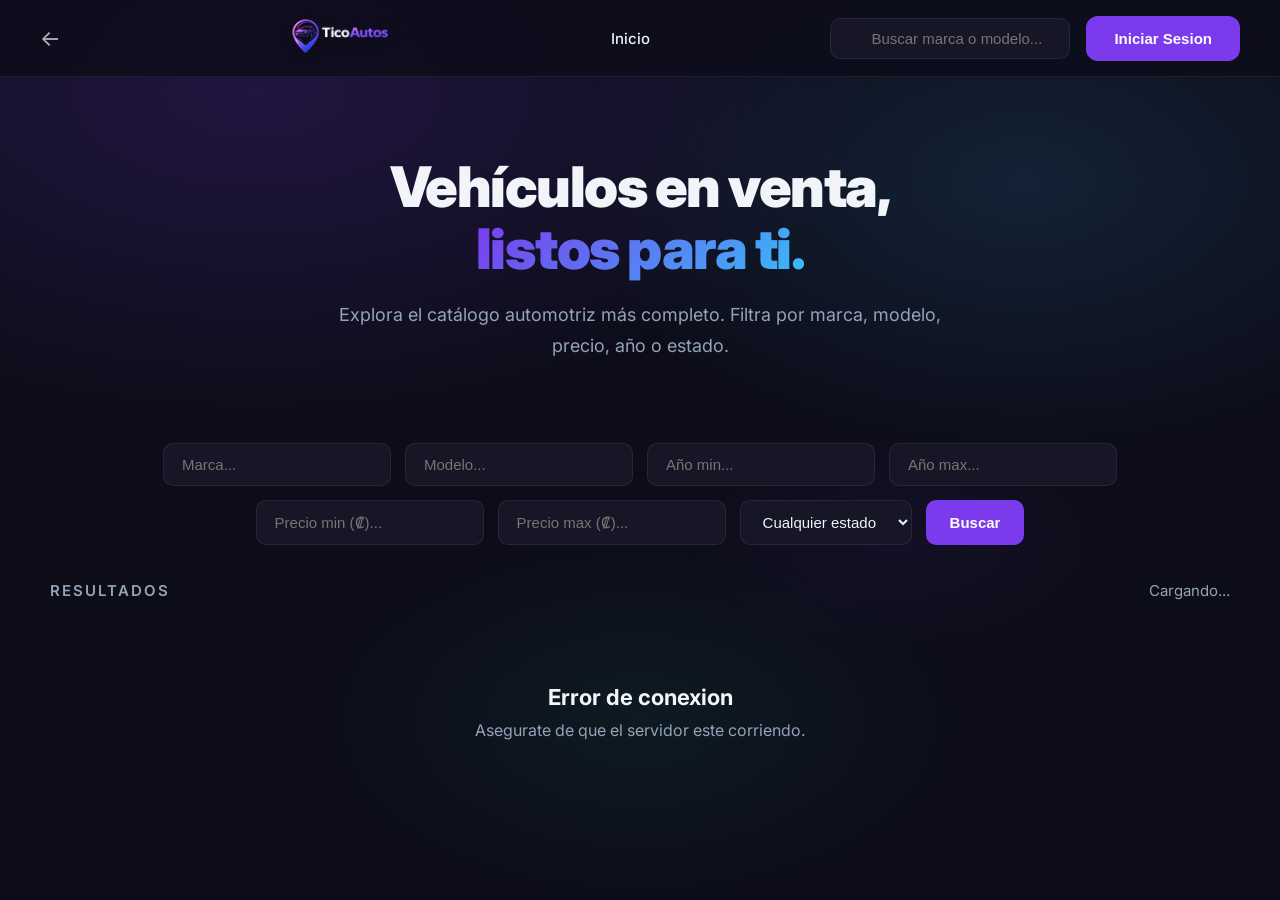
<file: public/dashboard.html>
<!DOCTYPE html>
<html lang="es">
<head>
    <meta charset="UTF-8">
    <meta name="viewport" content="width=device-width, initial-scale=1.0">
    <title>TicoAutos - Catalogo</title>
    <link rel="stylesheet" href="./css/dashboard.css">
</head>
<body>
    <!-- NAVBAR -->
    <nav class="navbar">
        <a href="/" class="back-arrow" title="Volver al inicio" style="color: #fff; text-decoration: none; font-size: 22px; margin-right: 10px; opacity: 0.7; transition: opacity 0.2s;" onmouseover="this.style.opacity='1'" onmouseout="this.style.opacity='0.7'">←</a>
        <a href="dashboard.html" class="navbar-logo">
            <img src="./assets/img/ImageProy.png" alt="Logo TicoAutos" class="logo-img">
        </a>
        <div class="navbar-center">
            <span class="navbar-link active" onclick="window.location.href='dashboard.html'">Inicio</span>
            <span class="navbar-link" id="nav-publish-link" onclick="window.location.href='publicar.html'" style="display:none;">Publicar</span>
        </div>
        <div class="navbar-right">
            <div class="navbar-search">
                <input type="text" id="searchInput" placeholder="Buscar marca o modelo..." onkeydown="if(event.key==='Enter') searchFromNavbar()">
            </div>
            <div id="auth-nav" style="display: none; align-items: center; gap: 16px;">
                <button class="icon-btn" onclick="window.location.href='mensajes.html'" title="Mensajes">
                    <svg width="22" height="22" viewBox="0 0 24 24" fill="none" stroke="currentColor" stroke-width="2" stroke-linecap="round" stroke-linejoin="round"><path d="M21 15a2 2 0 0 1-2 2H7l-4 4V5a2 2 0 0 1 2-2h14a2 2 0 0 1 2 2z"></path></svg>
                    <span class="badge" id="unread-count" style="display: none;">0</span>
                </button>
                <div class="user-avatar" onclick="logout()" title="Cerrar Sesion">U</div>
            </div>
            <div id="noauth-nav" style="display: none; align-items: center; gap: 12px;">
                <button class="btn-primary" onclick="window.location.href='/'">Iniciar Sesion</button>
            </div>
        </div>
    </nav>

    <!-- HERO PRINCIPAL -->
    <section class="hero">
        <div class="hero-content">
            <h1 class="hero-title">Vehículos en venta,<br><span class="highlight">listos para ti.</span></h1>
            <p class="hero-subtitle">Explora el catálogo automotriz más completo. Filtra por marca, modelo, precio, año o estado.</p>
            <div class="hero-actions" id="hero-publish-action" style="display: none;">
                <button class="btn-primary" onclick="window.location.href='publicar.html'">+ Publicar Anuncio</button>
            </div>
        </div>
    </section>

    <!-- FILTROS -->
    <div class="filters-wrapper">
        <div class="filter-bar">
            <input type="text" id="filterBrand" placeholder="Marca...">
            <input type="text" id="filterModel" placeholder="Modelo...">
            <input type="number" id="minYear" placeholder="Año min...">
            <input type="number" id="maxYear" placeholder="Año max...">
            <input type="number" id="minPrice" placeholder="Precio min (₡)...">
            <input type="number" id="maxPrice" placeholder="Precio max (₡)...">
            <select id="statusFilter">
                <option value="">Cualquier estado</option>
                <option value="available">Disponible</option>
                <option value="sold">Vendido</option>
            </select>
            <button class="filter-apply" onclick="loadVehicles()">Buscar</button>
        </div>
    </div>

    <!-- SECCIÓN DE RESULTADOS -->
    <div class="section-label" id="grid-section">
        <h2>Resultados</h2>
        <span id="resultsCount">Cargando...</span>
    </div>

    <!-- GRID DE VEHÍCULOS -->
    <div class="vehicles-grid" id="vehiclesGrid"></div>

    <script src="./js/common.js"></script>
    <script src="./js/dashboard.js"></script>
</body>
</html>
</file>
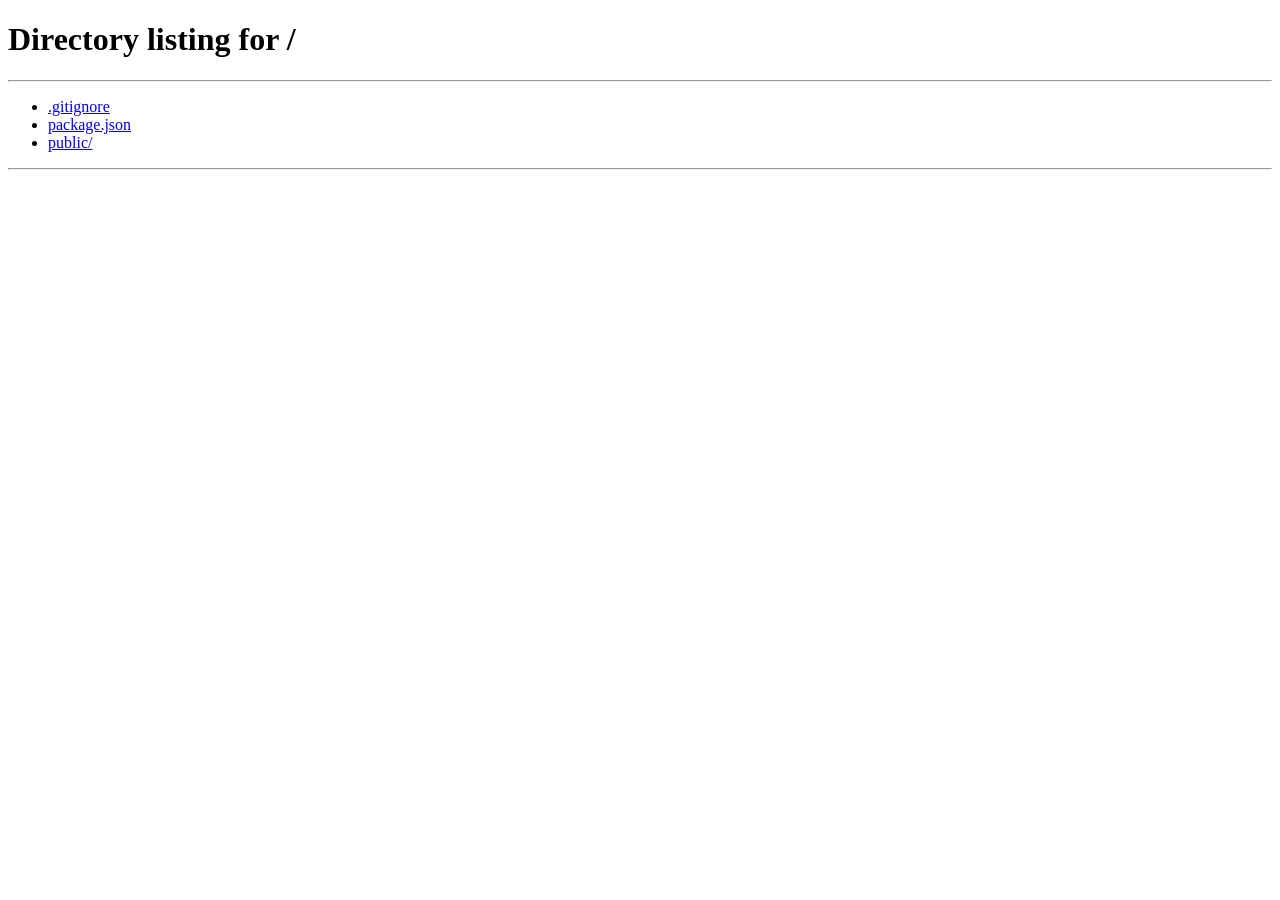
<file: public/publicar.html>
<!DOCTYPE html>
<html lang="es">

<head>
    <meta charset="UTF-8">
    <meta name="viewport" content="width=device-width, initial-scale=1.0">
    <title>TicoAutos - Publicar</title>
    <link rel="stylesheet" href="./css/publish.css">
</head>

<body>

    <!-- NAVBAR -->
    <nav class="navbar">
        <a href="dashboard.html" class="navbar-logo">
            <img src="./assets/img/ImageProy.png" alt="Logo TicoAutos" class="logo-img">
        </a>
        <div class="navbar-center">
            <span class="navbar-link" onclick="window.location.href='dashboard.html'">Volver al Catalogo</span>
        </div>
        <div class="navbar-right">
            <div id="auth-nav" style="display: flex; align-items: center; gap: 16px;">
                <button class="icon-btn" onclick="window.location.href='mensajes.html'" title="Mensajes">
                    <svg width="22" height="22" viewBox="0 0 24 24" fill="none" stroke="currentColor" stroke-width="2" stroke-linecap="round" stroke-linejoin="round"><path d="M21 15a2 2 0 0 1-2 2H7l-4 4V5a2 2 0 0 1 2-2h14a2 2 0 0 1 2 2z"></path></svg>
                    <span class="badge" id="unread-count" style="display: none;">0</span>
                </button>
                <div class="user-avatar" onclick="logout()" title="Cerrar Sesion">U</div>
            </div>
        </div>
    </nav>

    <div class="publish-page">
        <!-- LEFT: FORM SIDE -->
        <div class="publish-form-side">
            <h2 style="font-size: 32px; font-weight: 800; margin-bottom: 32px;">Publicar un Nuevo Vehículo</h2>
            
            <form id="publish-form">
                <div class="field-row">
                    <div class="field">
                        <label class="publish-label">Marca</label>
                        <input type="text" id="brand" class="publish-input" placeholder="Ej: Toyota" required>
                    </div>
                    <div class="field">
                        <label class="publish-label">Modelo</label>
                        <input type="text" id="model" class="publish-input" placeholder="Ej: Corolla" required>
                    </div>
                </div>

                <div class="field-row">
                    <div class="field">
                        <label class="publish-label">Año</label>
                        <input type="number" id="year" class="publish-input" placeholder="2024" required>
                    </div>
                    <div class="field">
                        <label class="publish-label">Precio (₡)</label>
                        <input type="number" id="price" class="publish-input" placeholder="15000000" required>
                    </div>
                </div>

                <div style="margin-bottom: 32px;">
                    <label class="publish-label">Descripción</label>
                    <textarea id="description" class="publish-input" style="height: 120px; resize: none;" placeholder="Describe las características principales del vehículo..." required></textarea>
                </div>

                <button type="submit" class="btn-primary" style="width: 100%; padding: 18px;">Publicar Anuncio</button>
            </form>
            
            <div id="publish-message" class="message" style="margin-top: 24px;"></div>
        </div>

        <!-- RIGHT: IMAGE UPLOAD SIDE -->
        <div class="publish-image-side">
            <label class="publish-label" style="align-self: flex-start; margin-bottom: 20px;">Foto del Vehículo</label>
            <div class="image-upload-zone" id="upload-zone" onclick="document.getElementById('image-input').click()">
                <div id="upload-placeholder" style="display: flex; flex-direction: column; align-items: center; gap: 12px; color: var(--text-muted);">
                    <svg width="48" height="48" viewBox="0 0 24 24" fill="none" stroke="currentColor" stroke-width="2" stroke-linecap="round" stroke-linejoin="round"><rect x="3" y="3" width="18" height="18" rx="2" ry="2"/><circle cx="8.5" cy="8.5" r="1.5"/><polyline points="21 15 16 10 5 21"/></svg>
                    <span style="font-weight: 600;">Haz clic para subir imagen</span>
                    <span style="font-size: 13px; opacity: 0.7;">Formatos: JPG, PNG, WEBP</span>
                </div>
                <img id="image-preview" src="" alt="Vista previa" style="display: none;">
            </div>
            <input type="file" id="image-input" style="display: none;" accept="image/*">
            
            <p style="margin-top: 24px; color: var(--text-muted); font-size: 14px; text-align: center; max-width: 400px;">
                Asegúrate de que la foto sea clara y muestre bien el estado del vehículo para atraer a más compradores.
            </p>
        </div>
    </div>

    <script src="./js/common.js"></script>
    <script src="./js/publish.js"></script>
</body>

</html>
</file>
<file: public/css/dashboard.css>
/* =============================================
   TicoAutos - Catalog Styles (Dashboard)
   ============================================= */

@import url('./global.css');

/* HERO SECTION */
.hero {
    padding: 80px 50px 50px;
    max-width: 1400px;
    margin: 0 auto;
    text-align: center;
}

.hero h1 {
    font-size: 56px;
    font-weight: 900;
    line-height: 1.1;
    margin-bottom: 20px;
    letter-spacing: -1.5px;
}

.hero h1 .highlight {
    background: linear-gradient(135deg, var(--primary), var(--celeste));
    -webkit-background-clip: text;
    -webkit-text-fill-color: transparent;
    background-clip: text;
}

.hero p {
    color: var(--text-muted);
    font-size: 18px;
    max-width: 650px;
    margin: 0 auto 32px;
    line-height: 1.7;
}

.hero-actions {
    display: flex;
    gap: 14px;
    justify-content: center;
}

/* =============================================
   FILTER BAR
   ============================================= */
.filter-bar {
    padding: 0 50px 36px;
    max-width: 1400px;
    margin: 0 auto;
    display: flex;
    gap: 14px;
    flex-wrap: wrap;
    justify-content: center;
}

.filter-bar select,
.filter-bar input {
    background: var(--bg-surface);
    border: 1px solid var(--border-color);
    border-radius: 10px;
    padding: 12px 18px;
    color: var(--text-white);
    font-size: 15px;
    outline: none;
    min-width: 170px;
}

.filter-bar select option {
    background: var(--bg-dark);
}

.filter-bar .filter-apply {
    background: var(--primary);
    color: white;
    border: none;
    padding: 12px 24px;
    border-radius: 10px;
    font-weight: 600;
    font-size: 15px;
    cursor: pointer;
}

.filter-bar .filter-apply:hover {
    background: var(--primary-hover);
}

/* =============================================
   SECTION LABEL
   ============================================= */
.section-label {
    padding: 0 50px 24px;
    max-width: 1400px;
    margin: 0 auto;
    display: flex;
    justify-content: space-between;
    align-items: center;
}

.section-label h2 {
    font-size: 15px;
    font-weight: 600;
    text-transform: uppercase;
    letter-spacing: 2px;
    color: var(--text-muted);
}

.section-label span {
    font-size: 15px;
    color: var(--text-muted);
}

/* =============================================
   VEHICLES GRID (3 columns, big cards)
   ============================================= */
.vehicles-grid {
    padding: 0 50px 80px;
    max-width: 1400px;
    margin: 0 auto;
    display: grid;
    grid-template-columns: repeat(3, 1fr);
    gap: 28px;
}

@media (max-width: 1100px) {
    .vehicles-grid {
        grid-template-columns: repeat(2, 1fr);
    }
}

@media (max-width: 700px) {
    .vehicles-grid {
        grid-template-columns: 1fr;
    }
}

.vehicle-card {
    background: var(--bg-surface);
    border-radius: var(--border-radius);
    overflow: hidden;
    border: 1px solid var(--border-color);
    transition: all 0.35s ease;
    cursor: pointer;
    display: flex;
    flex-direction: column;
}

.vehicle-card:hover {
    transform: translateY(-8px);
    box-shadow: 0 20px 50px rgba(124, 58, 237, 0.12);
    border-color: rgba(124, 58, 237, 0.3);
}

.vehicle-card .card-image {
    width: 100%;
    height: 260px;
    background-size: cover;
    background-position: center;
    background-color: var(--bg-card);
    position: relative;
}

.vehicle-card .card-badge {
    position: absolute;
    top: 16px;
    left: 16px;
    background: var(--accent);
    color: white;
    padding: 5px 14px;
    border-radius: 8px;
    font-size: 13px;
    font-weight: 700;
}

.vehicle-card .card-badge.sold {
    background: var(--danger);
}

.vehicle-card .card-body {
    padding: 24px;
    flex: 1;
    display: flex;
    flex-direction: column;
}

.vehicle-card .card-price {
    font-size: 26px;
    font-weight: 800;
    color: var(--accent);
    margin-bottom: 6px;
}

.vehicle-card .card-title {
    font-size: 19px;
    font-weight: 600;
    color: var(--text-white);
    margin-bottom: 14px;
}

.vehicle-card .card-meta {
    display: flex;
    gap: 18px;
    font-size: 14px;
    color: var(--text-muted);
    margin-top: auto;
    padding-top: 16px;
    border-top: 1px solid var(--border-color);
}

/* =============================================
   AUTH PAGE (Full screen)
   ============================================= */

.auth-logo {
    font-size: 2.2rem;
    font-weight: 800;
    color: var(--primary);
    margin-bottom: 32px;
    letter-spacing: 1px;
    display: flex;
    align-items: center;
    gap: 10px;
}

.auth-logo span {
    color: var(--accent);
}

.auth-brand-side {
    flex: 1;
    background: linear-gradient(135deg, rgba(124, 58, 237, 0.3), rgba(56, 189, 248, 0.15), rgba(16, 185, 129, 0.1));
    display: flex;
    flex-direction: column;
    justify-content: center;
    align-items: center;
    text-align: center;
    padding: 60px;
    position: relative;
    overflow: hidden;
}

.auth-brand-side::before {
    content: '';
    position: absolute;
    width: 400px;
    height: 400px;
    background: rgba(124, 58, 237, 0.2);
    border-radius: 50%;
    top: -100px;
    right: -100px;
    filter: blur(80px);
}

.auth-brand-side::after {
    content: '';
    position: absolute;
    width: 300px;
    height: 300px;
    background: rgba(56, 189, 248, 0.15);
    border-radius: 50%;
    bottom: -50px;
    left: -50px;
    filter: blur(60px);
}

.auth-logo {
    font-size: 34px;
    font-weight: 800;
    color: var(--text-white);
    margin-bottom: 40px;
}

.auth-logo span {
    color: var(--primary);
}

.tabs {
    display: flex;
    gap: 24px;
    margin-bottom: 36px;
    border-bottom: 1px solid var(--border-color);
}

.tab-btn {
    background: none;
    border: none;
    font-size: 18px;
    font-weight: 600;
    color: var(--text-muted);
    padding-bottom: 14px;
    cursor: pointer;
    transition: 0.2s;
}

.tab-btn.active {
    color: var(--primary);
    border-bottom: 2px solid var(--primary);
    margin-bottom: -1px;
}

.form-section {
    display: none;
    animation: fadeIn 0.3s ease;
}

.form-section.active {
    display: block;
}

@keyframes fadeIn {
    from {
        opacity: 0;
        transform: translateY(8px);
    }

    to {
        opacity: 1;
        transform: translateY(0);
    }
}

.input-group {
    margin-bottom: 22px;
}

.input-group label {
    display: block;
    font-size: 14px;
    font-weight: 600;
    margin-bottom: 8px;
    color: var(--text-muted);
}

.input-group input {
    width: 100%;
    padding: 14px 16px;
    border: 1px solid var(--border-color);
    border-radius: 10px;
    box-sizing: border-box;
    font-size: 16px;
    background: var(--bg-surface);
    color: var(--text-white);
    outline: none;
    transition: border-color 0.2s;
}

.input-group input::placeholder {
    color: #475569;
}

.input-group input:focus {
    border-color: var(--primary);
}

.submit-btn {
    width: 100%;
    padding: 16px;
    background: var(--primary);
    color: white;
    border: none;
    border-radius: 10px;
    font-size: 17px;
    font-weight: 700;
    cursor: pointer;
    transition: 0.2s;
}

.submit-btn:hover {
    background: var(--primary-hover);
}

.message {
    margin-top: 16px;
    text-align: center;
    min-height: 24px;
    font-weight: 600;
    font-size: 15px;
}

/* =============================================
   EMPTY STATE
   ============================================= */
.empty-state {
    grid-column: 1 / -1;
    text-align: center;
    padding: 60px 20px;
    color: var(--text-muted);
}

.empty-state h3 {
    font-size: 22px;
    color: var(--text-white);
    margin-bottom: 10px;
}

.empty-state p {
    font-size: 16px;
}
</file>
<file: public/css/publish.css>
@import url('./global.css');

/* =============================================
   PUBLISH PAGE
   ============================================= */
.publish-page {
    display: flex;
    min-height: calc(100vh - 62px);
}

.publish-form-side {
    flex: 1;
    padding: 60px 70px;
    display: flex;
    flex-direction: column;
    justify-content: center;
}

.publish-image-side {
    flex: 1;
    background: var(--bg-surface);
    display: flex;
    flex-direction: column;
    align-items: center;
    justify-content: center;
    border-left: 1px solid var(--border-color);
    padding: 40px;
}

.image-upload-zone {
    width: 100%;
    max-width: 500px;
    height: 380px;
    border: 2px dashed rgba(124, 58, 237, 0.4);
    border-radius: 16px;
    display: flex;
    flex-direction: column;
    align-items: center;
    justify-content: center;
    cursor: pointer;
    transition: all 0.3s;
    background: var(--bg-dark);
    overflow: hidden;
}

.image-upload-zone:hover {
    border-color: var(--primary);
    background: rgba(124, 58, 237, 0.05);
}

.image-upload-zone.has-image {
    border-style: solid;
    border-color: var(--accent);
}

.image-upload-zone img {
    width: 100%;
    height: 100%;
    object-fit: cover;
    border-radius: 14px;
}

.publish-input {
    width: 100%;
    padding: 14px 18px;
    border: 1px solid var(--border-color);
    border-radius: 10px;
    background: var(--bg-surface);
    color: var(--text-white);
    font-size: 15px;
    outline: none;
    box-sizing: border-box;
}

.publish-input:focus {
    border-color: var(--primary);
}

.publish-label {
    display: block;
    font-size: 14px;
    font-weight: 600;
    color: var(--text-muted);
    margin-bottom: 8px;
}

.field-row {
    display: flex;
    gap: 18px;
    margin-bottom: 22px;
}

.field-row .field {
    flex: 1;
}
</file>
